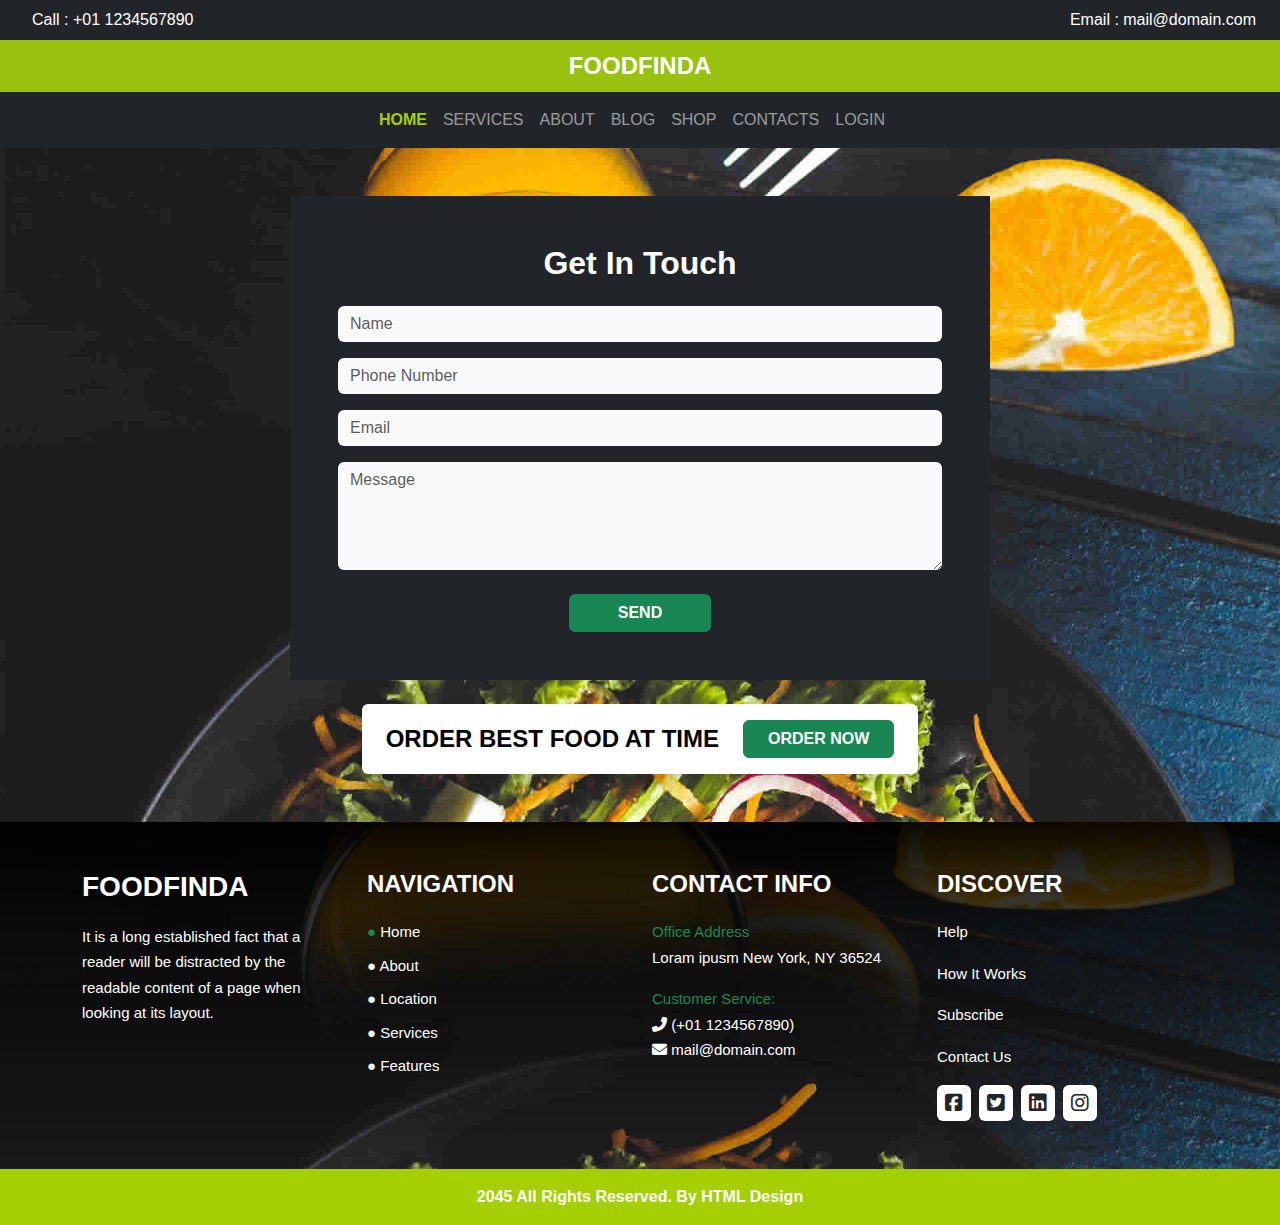
<file: contact.html>
<!DOCTYPE html>
<html lang="en">
<head>
    <meta charset="UTF-8">
    <meta name="viewport" content="width=device-width, initial-scale=1.0">
    <title>Contact</title>
    <link href="https://cdn.jsdelivr.net/npm/bootstrap@5.3.3/dist/css/bootstrap.min.css" rel="stylesheet">
    <link rel="stylesheet" href="https://cdnjs.cloudflare.com/ajax/libs/font-awesome/6.5.0/css/all.min.css">
    <link rel="stylesheet" href="./style.css">
</head>
<body>
    <header>
        <section class="d-flex justify-content-between align-items-center bg-dark text-white px-4 py-2">
            <div class="d-flex align-items-center">
                <i class="bi bi-telephone me-2"></i>
                <span>Call : +01 1234567890</span>
            </div>
            <div class="d-flex align-items-center">
                <i class="bi bi-envelope me-2"></i>
                <span>Email : mail@domain.com</span>
            </div>
        </section>

        <section class="bg-green text-center py-2">
            <span class="logo-text">FOODFINDA</span>
        </section>

        <nav class="navbar navbar-expand-lg navbar-dark bg-dark">
            <div class="container-fluid">
                <button class="navbar-toggler" type="button" data-bs-toggle="collapse" data-bs-target="#mainNav"
                    aria-controls="mainNav" aria-expanded="false" aria-label="Toggle navigation">
                    <span class="navbar-toggler-icon"></span>
                </button>
                <div class="collapse navbar-collapse justify-content-center" id="mainNav">
                    <ul class="navbar-nav">
                        <li class="nav-item">
                            <a class="nav-link active" href="./index.html">HOME</a>
                        </li>
                        <li class="nav-item">
                            <a class="nav-link" href="./Services.html">SERVICES</a>
                        </li>
                        <li class="nav-item">
                            <a class="nav-link" href="">ABOUT</a>
                        </li>
                        <li class="nav-item">
                            <a class="nav-link" href="./Blog.html">BLOG</a>
                        </li>
                        <li class="nav-item">
                            <a class="nav-link" href="./Shop.html">SHOP</a>
                        </li>
                        <li class="nav-item">
                            <a class="nav-link" href="./contact.html">CONTACTS</a>
                        </li>
                        <li class="nav-item">
                            <a class="nav-link" href="#">LOGIN</a>
                        </li>
                        <li class="nav-item">
                            <a class="nav-link" href="#"><i class="bi bi-search"></i></a>
                        </li>
                    </ul>
                </div>
            </div>
        </nav>
    </header>


    <section class="contact-section py-5"
    style="background-image: url('images/body-bg.jpg'); background-size: cover; background-position: center;">
    <div class="container d-flex justify-content-center align-items-center">
        <div class="bg-dark p-5 text-white" style="width: 100%; max-width: 700px;">
            <h2 class="text-center mb-4 fw-bold">Get In Touch</h2>
            <form>
                <div class="mb-3">
                    <input type="text" class="form-control bg-light border-0" placeholder="Name" required />
                </div>
                <div class="mb-3">
                    <input type="tel" class="form-control bg-light border-0" placeholder="Phone Number"
                        required />
                </div>
                <div class="mb-3">
                    <input type="email" class="form-control bg-light border-0" placeholder="Email" required />
                </div>
                <div class="mb-4">
                    <textarea class="form-control bg-light border-0" rows="4" placeholder="Message"
                        required></textarea>
                </div>
                <div class="text-center">
                    <button type="submit" class="btn btn-success px-5 fw-bold">SEND</button>
                </div>
            </form>
        </div>
    </div>

    <div class="container text-center mt-4">
        <div
            class="bg-white py-3 px-4 rounded shadow d-inline-flex align-items-center justify-content-between gap-4">
            <h4 class="mb-0 fw-bold" style="color: #000;">ORDER BEST FOOD AT TIME</h4>
            <a href="#" class="btn btn-success px-4 fw-bold">ORDER NOW</a>
        </div>
    </div>
</section>




    <footer class="footer-section" style="background-color: #000;">
        <div class="container py-5 text-white">
            <div class="row">

                <!-- Column 1 -->
                <div class="col-md-3">
                    <h3 class="fw-bold">FOODFINDA</h3>
                    <p>
                        It is a long established fact that a reader will be distracted by the readable content of a
                        page
                        when looking at its layout.
                    </p>
                </div>

                <!-- Column 2 -->
                <div class="col-md-3">
                    <h4 class="fw-bold">NAVIGATION</h4>
                    <ul class="list-unstyled">
                        <li><span class="text-success">●</span> Home</li>
                        <li><span class="text-light">●</span> About</li>
                        <li><span class="text-light">●</span> Location</li>
                        <li><span class="text-light">●</span> Services</li>
                        <li><span class="text-light">●</span> Features</li>
                    </ul>
                </div>

                <!-- Column 3 -->
                <div class="col-md-3">
                    <h4 class="fw-bold">CONTACT INFO</h4>
                    <p><span class="text-success">Office Address</span><br>
                        Loram ipusm New York, NY 36524</p>
                    <p><span class="text-success">Customer Service:</span><br>
                        <i class="fas fa-phone-alt"></i> (+01 1234567890)<br>
                        <i class="fas fa-envelope"></i> mail@domain.com
                    </p>
                </div>

                <!-- Column 4 -->
                <div class="col-md-3">
                    <h4 class="fw-bold">DISCOVER</h4>
                    <p>Help</p>
                    <p>How It Works</p>
                    <p>Subscribe</p>
                    <p>Contact Us</p>
                    <div class="d-flex gap-2" style="font-size: 10px;">
                        <i class="fab fa-facebook-square fa-2x bg-white text-dark p-2 rounded"></i>
                        <i class="fab fa-twitter-square fa-2x bg-white text-dark p-2 rounded"></i>
                        <i class="fab fa-linkedin fa-2x bg-white text-dark p-2 rounded"></i>
                        <i class="fab fa-instagram fa-2x bg-white text-dark p-2 rounded"></i>
                    </div>
                </div>
            </div>
        </div>

        <!-- Bottom Bar -->
        <div class="footer-bottom text-center text-white py-3" style="background-color: #a5cf00;">
            2045 All Rights Reserved. By HTML Design
        </div>
    </footer>

    <script>
            document.querySelectorAll('.navbar-nav .nav-link').forEach(item => {
        item.addEventListener('click', () => {
            document.querySelectorAll('.navbar-nav .nav-link').forEach(nav => {
                nav.classList.remove('active');
            });
            item.classList.add('active');
        });
    });
    </script>
</body>
</html>
</file>
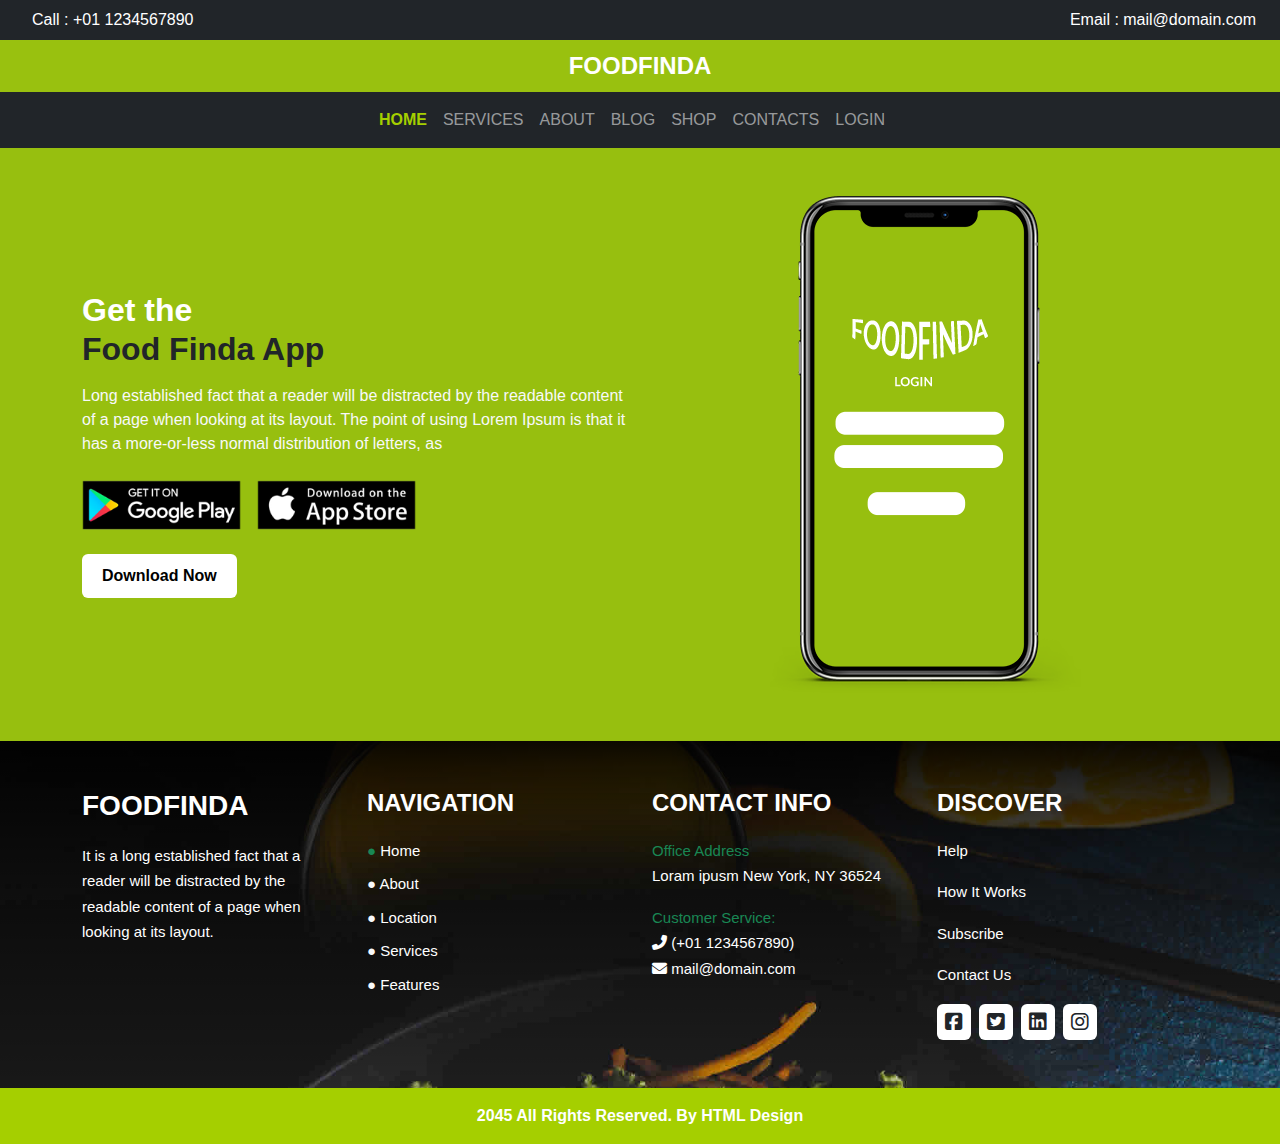
<file: Shop.html>
<!DOCTYPE html>
<html lang="en">
<head>
    <meta charset="UTF-8">
    <meta name="viewport" content="width=device-width, initial-scale=1.0">
    <title>Service</title>
    <link href="https://cdn.jsdelivr.net/npm/bootstrap@5.3.3/dist/css/bootstrap.min.css" rel="stylesheet">
    <link rel="stylesheet" href="https://cdnjs.cloudflare.com/ajax/libs/font-awesome/6.5.0/css/all.min.css">
    <link rel="stylesheet" href="style.css">
</head>
<body>
    <header>
        <section class="d-flex justify-content-between align-items-center bg-dark text-white px-4 py-2">
            <div class="d-flex align-items-center">
                <i class="bi bi-telephone me-2"></i>
                <span>Call : +01 1234567890</span>
            </div>
            <div class="d-flex align-items-center">
                <i class="bi bi-envelope me-2"></i>
                <span>Email : mail@domain.com</span>
            </div>
        </section>

        <section class="bg-green text-center py-2">
            <span class="logo-text">FOODFINDA</span>
        </section>

        <nav class="navbar navbar-expand-lg navbar-dark bg-dark">
            <div class="container-fluid">
                <button class="navbar-toggler" type="button" data-bs-toggle="collapse" data-bs-target="#mainNav"
                    aria-controls="mainNav" aria-expanded="false" aria-label="Toggle navigation">
                    <span class="navbar-toggler-icon"></span>
                </button>
                <div class="collapse navbar-collapse justify-content-center" id="mainNav">
                    <ul class="navbar-nav">
                        <li class="nav-item">
                            <a class="nav-link active" href="./index.html">HOME</a>
                        </li>
                        <li class="nav-item">
                            <a class="nav-link" href="./Services.html">SERVICES</a>
                        </li>
                        <li class="nav-item">
                            <a class="nav-link" href="">ABOUT</a>
                        </li>
                        <li class="nav-item">
                            <a class="nav-link" href="./Blog.html">BLOG</a>
                        </li>
                        <li class="nav-item">
                            <a class="nav-link" href="./Shop.html">SHOP</a>
                        </li>
                        <li class="nav-item">
                            <a class="nav-link" href="./contact.html">CONTACTS</a>
                        </li>
                        <li class="nav-item">
                            <a class="nav-link" href="#">LOGIN</a>
                        </li>
                        <li class="nav-item">
                            <a class="nav-link" href="#"><i class="bi bi-search"></i></a>
                        </li>
                    </ul>
                </div>
            </div>
        </nav>
    </header>


    <section class="app-download-section text-white" style="background-color: #97BF0F;">
        <div class="container py-5">
            <div class="row align-items-center">
                <!-- Text Content -->
                <div class="col-md-6 mb-4 mb-md-0">
                    <h2 class="fw-bold">Get the <br><span class="text-dark">Food Finda App</span></h2>
                    <p class="text-light mt-3">
                        Long established fact that a reader will be distracted by the readable content
                        of a page when looking at its layout. The point of using Lorem Ipsum is that
                        it has a more-or-less normal distribution of letters, as
                    </p>
                    <div class="d-flex gap-3 my-4">
                        <img src="./images/icon-1.png" alt="Google Play" style="height: 50px;">
                        <img src="./images/icon-2.png" alt="App Store" style="height: 50px;">
                    </div>
                    <a href="#" class="btn btn-outline-dark fw-semibold">Download Now</a>
                </div>

                <!-- App Image -->
                <div class="col-md-6 text-center">
                    <img src="./images/mobile-img.png" alt="Food Finda App" class="img-fluid"
                        style="max-height: 500px;">
                </div>
            </div>
        </div>
    </section>




    <footer class="footer-section" style="background-color: #000;">
        <div class="container py-5 text-white">
            <div class="row">

                <!-- Column 1 -->
                <div class="col-md-3">
                    <h3 class="fw-bold">FOODFINDA</h3>
                    <p>
                        It is a long established fact that a reader will be distracted by the readable content of a
                        page
                        when looking at its layout.
                    </p>
                </div>

                <!-- Column 2 -->
                <div class="col-md-3">
                    <h4 class="fw-bold">NAVIGATION</h4>
                    <ul class="list-unstyled">
                        <li><span class="text-success">●</span> Home</li>
                        <li><span class="text-light">●</span> About</li>
                        <li><span class="text-light">●</span> Location</li>
                        <li><span class="text-light">●</span> Services</li>
                        <li><span class="text-light">●</span> Features</li>
                    </ul>
                </div>

                <!-- Column 3 -->
                <div class="col-md-3">
                    <h4 class="fw-bold">CONTACT INFO</h4>
                    <p><span class="text-success">Office Address</span><br>
                        Loram ipusm New York, NY 36524</p>
                    <p><span class="text-success">Customer Service:</span><br>
                        <i class="fas fa-phone-alt"></i> (+01 1234567890)<br>
                        <i class="fas fa-envelope"></i> mail@domain.com
                    </p>
                </div>

                <!-- Column 4 -->
                <div class="col-md-3">
                    <h4 class="fw-bold">DISCOVER</h4>
                    <p>Help</p>
                    <p>How It Works</p>
                    <p>Subscribe</p>
                    <p>Contact Us</p>
                    <div class="d-flex gap-2" style="font-size: 10px;">
                        <i class="fab fa-facebook-square fa-2x bg-white text-dark p-2 rounded"></i>
                        <i class="fab fa-twitter-square fa-2x bg-white text-dark p-2 rounded"></i>
                        <i class="fab fa-linkedin fa-2x bg-white text-dark p-2 rounded"></i>
                        <i class="fab fa-instagram fa-2x bg-white text-dark p-2 rounded"></i>
                    </div>
                </div>
            </div>
        </div>

        <!-- Bottom Bar -->
        <div class="footer-bottom text-center text-white py-3" style="background-color: #a5cf00;">
            2045 All Rights Reserved. By HTML Design
        </div>
    </footer>

    <script>
            document.querySelectorAll('.navbar-nav .nav-link').forEach(item => {
        item.addEventListener('click', () => {
            document.querySelectorAll('.navbar-nav .nav-link').forEach(nav => {
                nav.classList.remove('active');
            });
            item.classList.add('active');
        });
    });
    </script>
</body>
</html>
</file>
<file: style.css>
.bg-green {
    background-color: #99c10f;
}

.text-green {
    color: #99c10f;
}

.logo-text {
    font-weight: bold;
    font-size: 1.5rem;
    color: white;
}


body {
    margin: 0;
    padding: 0;
    font-family: 'Segoe UI', sans-serif;
    background: 
        linear-gradient(rgba(0, 0, 0, 0.85), rgba(0, 0, 0, 0.85)),
        url('images/body-bg.jpg') no-repeat center center / cover;
    color: white;
}


.center-content {
    display: flex;
    flex-direction: column;
    align-items: center;
    justify-content: center;
    height: 100%;
    text-align: center;
}

.highlight-box {
    background-color: white;
    color: #1b1b1b;
    font-weight: 20px;
    font-size: 2rem;
    padding: 0.3rem 2rem;
    border-radius: 0.5rem;
    margin-top: 1rem;
    text-align: center;
    width: 14%;
    font-size: 15px;
}

.search-group {
    max-width: 90%;
    margin-top: 2rem;
}

.search-bar {
    background-color: white;
    border-radius: 0.5rem;
    padding: 0.5rem;
}

.order-btn {
    background-color: #8bc34a;
    color: white;
    font-weight: bold;
    font-size: 1.1rem;
    border: none;
    padding: 0.7rem 2rem;
    border-radius: 0.5rem;
    margin-top: 1.5rem;
}

.arrow-btn {
    position: absolute;
    top: 50%;
    transform: translateY(-50%);
    width: 45px;
    height: 45px;
    background-color: #ffc107;
    color: black;
    font-size: 1.5rem;
    font-weight: bold;
    border: none;
    border-radius: 0.2rem;
    display: flex;
    align-items: center;
    justify-content: center;
    z-index: 10;
    cursor: pointer;
}

.arrow-left {
    left: 20px;
}

.arrow-right {
    right: 20px;
}

.search-wrapper {
    background-color: white;
  border-radius: 0.5rem;
  padding: 0.4rem;
  max-width: 1000px;
  margin: 2rem auto;
  display: flex;
  gap: 0.5rem;
  align-items: center;
  flex-wrap: wrap;
  width: 70%;
}

.search-wrapper input {
    flex: 1;
    min-width: 200px;
}

.search-wrapper select {
    min-width: 150px;
}

.slider-wrapper {
    overflow: hidden;
    width: 100%;
    position: relative;
  }
  
  .slider {
    display: flex;
    transition: transform 0.5s ease-in-out;
  }
  
  .slide {
    min-width: 100%;
    position: relative;
    padding: 3rem;
    box-sizing: border-box;
  }



.quick-search-section {
    background: url('your-background-image.jpg') center/cover no-repeat;
}

.quick-card {
    border: 1px solid white;
    padding: 1rem;
    border-radius: 0.5rem;
    background-color: rgba(0, 0, 0, 0.4);
    transition: transform 0.2s ease;

}

.quick-card:hover {
    transform: translateY(-5px);
}

.btn-lime {
    background-color: #A2D200;
    color: white;
    font-weight: bold;
    border: none;
    margin-top: 10px;
    padding: 6px 16px;
    font-size: 10px;
}

.btn-lime:hover {
    background-color: #8FC700;
}

.quick-card img {
    width: 60px;
    height: 60px;
    object-fit: contain;
}

.collection-section {
    background: url('your-background.jpg') center/cover no-repeat;
}

.btn-lime {
    background-color: #A2D200;
    color: white;
    font-weight: bold;
    border: none;
    padding: 10px 20px;
    transition: background-color 0.3s ease;
}

.btn-lime:hover {
    background-color: #8CBF00;
}

.collection-section img {
    max-height: 350px;
    object-fit: cover;
    border: 1px solid rgba(255, 255, 255, 0.2);
}

.app-download-section {
    background-color: #97BF0F;
    color: #fff;
}

.btn-outline-dark {
    background-color: #fff;
    color: #000;
    border: none;
    padding: 10px 20px;
    transition: all 0.3s ease;
}

.btn-outline-dark:hover {
    background-color: #222;
    color: #fff;
}

.testimonial-card {
    background-color: rgba(0, 0, 0, 0.5);
    /* semi-transparent black */
    color: #fff;
    border-radius: 5px;
}

.testimonial-section h5 {
    color: #A4CF0A;
    font-weight: 600;
}



.testimonial-container {
    display: flex;
    overflow: hidden;
    width: 100%;
    justify-content: center;
    gap: 20px;
}

.testimonial-slide {
    display: flex;
    transition: transform 0.5s ease;
    width: 100%;
}

.testimonial {
    background: rgba(0, 0, 0, 0.6);
    padding: 20px;
    width: 300px;
    box-sizing: border-box;
    border: 1px solid #999;
}

.navigation {
    text-align: center;
    margin-top: 20px;
}

button {
    background: #9acc14;
    border: none;
    padding: 10px 15px;
    color: white;
    font-size: 18px;
    cursor: pointer;
}

button:disabled {
    background: #666;
    cursor: not-allowed;
}

.footer-section {
    background: linear-gradient(rgba(0, 0, 0, 0.95),rgb(0 0 0 / 0%)),
        url('images/body-bg.jpg') no-repeat center center/cover;
}

.footer-section h4,
.footer-section h3 {
    margin-bottom: 20px;
}

.footer-section p,
.footer-section li {
    font-size: 15px;
    line-height: 1.7;
}

.footer-section ul li {
    list-style: none;
    margin-bottom: 8px;
}

.footer-bottom {
    font-weight: bold;
}

.nav-link.active {
color: #a5cf00 !important; /* your green color */
font-weight: bold;
}
</file>
